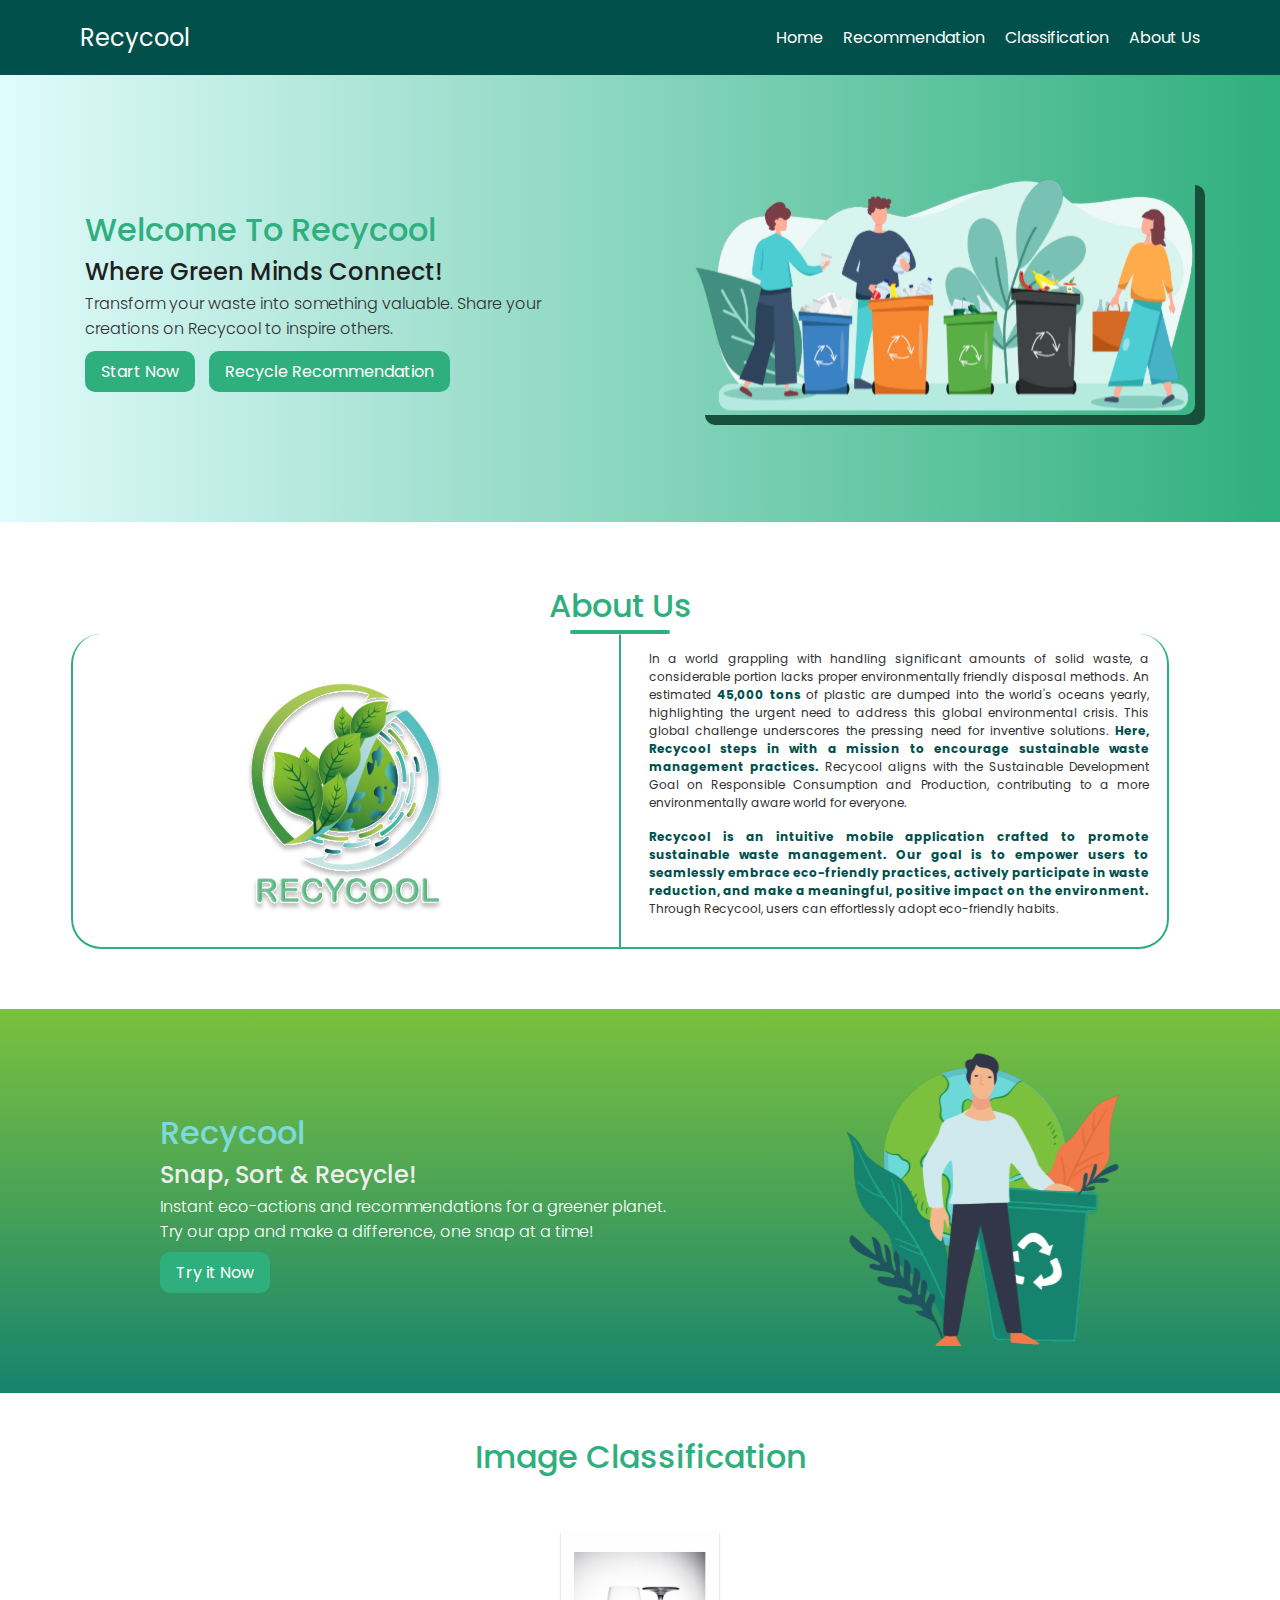
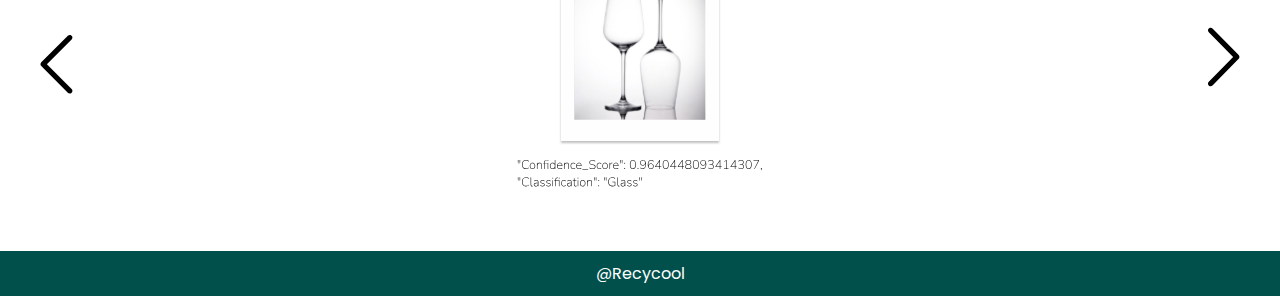
<file: index.html>
<!DOCTYPE html>
<html lang="en">

<head>
    <meta charset="UTF-8">
    <meta name="viewport" content="width=device-width, initial-scale=1.0">
    <link rel="stylesheet" href="assets/style/style.css">
    <title>Document</title>
</head>

<body>

    <header>
        <nav>
            <a href="index.html"><span>Recycool</span></a>
            <ul>
                <li><a href="index.html">Home</a></li>
                <li><a href="recommendation.html">Recommendation</a></li>
                <li><a href="process.html">Classification</a></li>
                <li><a href="#">About Us</a></li>
            </ul>
        </nav>
    </header>

    <main>

        <!-- First Section -->

        <section class="first_section">
            <div class="welcome_section">
                <h1>Welcome To Recycool</h1>
                <h2>Where Green Minds Connect!</h2>
                <p>Transform your waste into something valuable. Share your <br> creations on Recycool to inspire
                    others.</p>
                <div class="flex_row">
                    <a href="process.html">Start Now</a>
                    <a href="recommendation.html">Recycle Recommendation</a>
                </div>
            </div>
            <figure><img src="assets/img/Image_Login_Page.svg" alt="" class="welcome_image"></figure>
        </section>

        <!-- Second Section -->

        <section class="second_section">
            <h1>About Us</h1>
            <div class="line_about"></div>
            <div class="line_about_middle"></div>
            <div class="line_about_border"></div>
            <article class="">
                <figure class="recycool_img"><img src="assets/img/Ellipse_5.svg" alt=""></figure>
                <div class="p_about">
                    <p>In a world grappling with handling significant amounts of solid waste, a considerable portion
                        lacks
                        proper environmentally friendly disposal methods. An estimated <span>45,000 tons</span> of
                        plastic are dumped into
                        the world's oceans yearly, highlighting the urgent need to address this global environmental
                        crisis.
                        This global challenge underscores the pressing need for inventive solutions. <span>Here,
                            Recycool steps in
                            with a mission to encourage sustainable waste management practices.</span> Recycool aligns
                        with the Sustainable
                        Development Goal on Responsible Consumption and Production, contributing to a more
                        environmentally
                        aware world for everyone.</p>
                    <p><span>Recycool is an intuitive mobile application crafted to promote sustainable waste
                            management. Our goal is
                            to empower users to seamlessly embrace eco-friendly practices, actively participate in waste
                            reduction,
                            and make a meaningful, positive impact on the environment.</span> Through Recycool, users
                        can effortlessly
                        adopt eco-friendly habits.</p>
                </div>
            </article>
        </section>

        <!-- Third Section -->

        <section class="third_section">
            <div class="try_recycool">
                <h1>Recycool</h1>
                <h2>Snap, Sort & Recycle!</h2>
                <p>Instant eco-actions and recommendations for a greener planet.
                    <br>Try our app and make a difference, one snap at a time!
                </p>
                <a href="process.html">Try it Now</a>
            </div>
            <figure class="third_section_image"><img src="assets/img/Recycle_Icon_1.svg" alt=""></figure>
        </section>

        <!-- Fourth Section -->

        <section class="fourth_section">
            <h1>Image Classification</h1>
            <div class="slider-container">
                <button class="prev-button" onclick="prevImage()"><img src="assets/img/forward.svg" alt=""></button>
                <div class="slider">
                    <img src="assets/img/Group_1.svg" alt="" class="slide active">
                    <img src="assets/img/Group_2.svg" alt="" class="slide inactive">
                    <img src="assets/img/Group_3.svg" alt="" class="slide inactive">
                    <img src="assets/img/Group_4.svg" alt="" class="slide inactive">
                    <img src="assets/img/Group_5.svg" alt="" class="slide inactive">
                </div>
                <button class="next-button" onclick="nextImage()"><img src="assets/img/forward.svg" alt=""></button>
            </div>
        </section>

    </main>

    <footer>
        <a href="#">@Recycool</a>
    </footer>

    <!-- Script JS -->
    <script src="assets/js/index.js"></script>
</body>

</html>
</file>
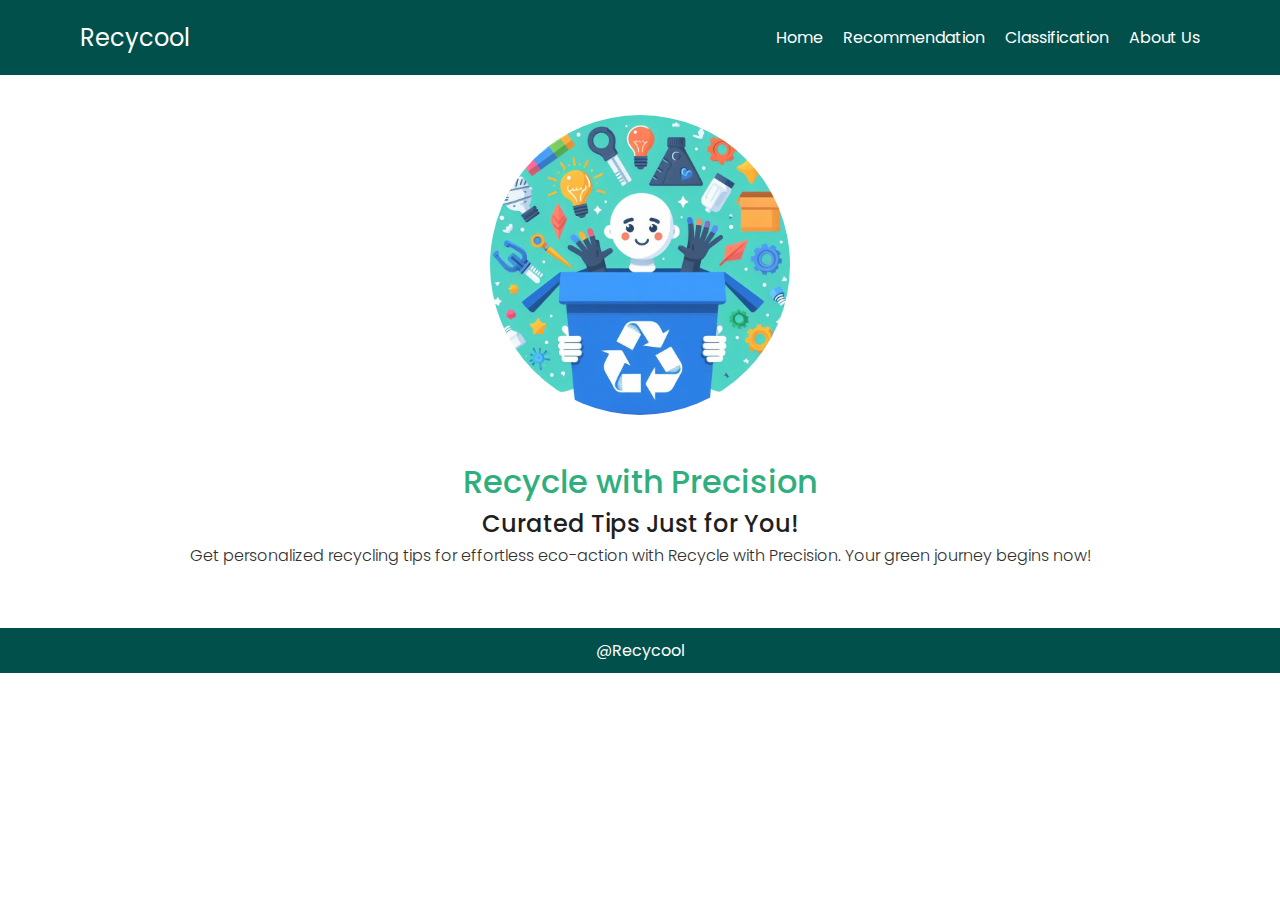
<file: recommendation.html>
<!DOCTYPE html>
<html lang="en">

<head>
    <meta charset="UTF-8">
    <meta name="viewport" content="width=device-width, initial-scale=1.0">
    <link rel="stylesheet" href="assets/style/recommendation.css">
    <title>Document</title>
</head>

<body>
    <header>
        <nav>
            <a href="index.html"><span>Recycool</span></a>
            <ul>
                <li><a href="index.html">Home</a></li>
                <li><a href="recommendation.html">Recommendation</a></li>
                <li><a href="process.html">Classification</a></li>
                <li><a href="#">About Us</a></li>
            </ul>
        </nav>
    </header>

    <main>
        <section class="first_section">
            <figure class="welcome_image"><img src="assets/img/Recycle_Icon_2.svg" alt="" class=""></figure>
            <div class="welcome_section">
                <h1>Recycle with Precision</h1>
                <h2>Curated Tips Just for You!</h2>
                <p>Get personalized recycling tips for effortless eco-action with Recycle with Precision. Your green
                    journey begins now!</p>
            </div>
        </section>
    </main>

    <footer>
        <a href="#">@Recycool</a>
    </footer>
</body>

</html>
</file>
<file: assets/style/style.css>
@import url('https://fonts.googleapis.com/css2?family=Poppins:ital,wght@0,100;0,200;0,300;0,400;0,500;0,600;0,700;0,800;0,900;1,100;1,200;1,300;1,400;1,500;1,600;1,700;1,800;1,900&display=swap');

* {
    margin: 0;
    padding: 0;
    box-sizing: border-box;
    font-family: "Poppins", sans-serif;
}

.border {
    border: solid;
}

.flex_row {
    display: flex;
    gap: 14px;
}

/* Header */

nav {
    display: flex;
    justify-content: space-between;
    background-color: #01504b;
    color: white;
    padding: 20px 80px;
}

a {
    text-decoration: none;
}

a span {
    font-size: x-large;
    color: white;
}

ul {
    list-style: none;
    display: flex;
    height: max-content;
    margin: auto 0px;
}

ul li a {
    margin-left: 20px;
    color: white;
}

/* Main */

/* First Section */
.first_section {
    background: linear-gradient(to right, #e0fbfc, #2FAF7E);
    display: flex;
    justify-content: center;
    gap: 12vw;
    padding-top: 100px;
    padding-bottom: 100px;
}

h1,
h2 {
    font-weight: 500;
}

h1 {
    font-size: xx-large;
    color: #2FAF7E;
}

h2 {
    font-size: x-large;
    color: #1F1F1F;
}

p {
    font-weight: 300;
    padding-top: 2px;
    color: #303030;
}

.welcome_section {
    height: max-content;
    margin: auto 0;
}

.welcome_section a {
    background-color: #2FAF7E;
    padding: 8px 16px;
    border-radius: 10px;
    cursor: pointer;
    border: transparent;
    color: white;
    font-size: medium;
    width: max-content;
    display: block;
    margin-top: 10px;
}

.welcome_image {
    width: 500px;
    height: auto;
    border-radius: 10px;
    box-shadow: 10px 10px 0px rgba(22, 80, 58, 1);
}

/* Second Section */

.second_section {
    display: flex;
    position: relative;
    flex-direction: column;
    width: max-content;
    margin: 60px auto;
    padding-right: 40px;
}

.second_section h1 {
    text-align: center;
}

.line_about {
    border: #2FAF7E solid 2px;
    border-radius: 50px;
    width: 100px;
    align-self: center;
}

.line_about_middle {
    border: #2FAF7E solid 1.5px;
    border-radius: 50px;
    width: max-content;
    height: 315px;
    align-self: center;
    position: absolute;
    bottom: 0;
}

.line_about_border {
    border-bottom: solid 2px #2FAF7E;
    border-right: solid 2px #2FAF7E;
    border-left: solid 2px #2FAF7E;
    border-radius: 30px;
    width: 100%;
    height: 315px;
    align-self: center;
    position: absolute;
    bottom: 0;
}

.second_section p {
    text-align: justify;
    margin-top: 14px;
}

article {
    display: flex;
    justify-content: center;
}

.recycool_img {
    width: max-content;
    margin-left: 100px;
}

.p_about {
    width: 500px;
    margin-left: 150px;
}

.p_about p {
    font-size: 12px;
    font-weight: 400;
}

.p_about p span {
    color: #01504b;
    font-weight: bold;
}

/* Third Section */

.third_section {
    background: linear-gradient(to bottom, #7BC13E, #16836E);
    display: flex;
    justify-content: center;
    gap: 14vw;
}

.try_recycool {
    height: max-content;
    margin: auto 0;
    padding: 100px 0px;
}

.try_recycool h1 {
    color: #7ddada;
}

.try_recycool h2 {
    color: #eeeeee;
}

.try_recycool p {
    color: #ffffff;
}

.try_recycool a {
    background-color: #2FAF7E;
    padding: 8px 16px;
    border-radius: 10px;
    cursor: pointer;
    border: transparent;
    color: white;
    font-size: medium;
    width: max-content;
    display: block;
    margin-top: 8px;
}

.third_section_image {
    height: max-content;
    margin: auto 0;
}

/* Fourth Section */

.fourth_section {
    margin: 40px auto;
    text-align: center;
}

.slider-container {
    width: max-content;
    margin: 30px auto;
    overflow: hidden;
    position: relative;
}

.slider {
    margin-top: 20px;
    margin-bottom: 20px;
    display: flex;
    transition: transform 0.5s ease-in-out;
}

.slide {
    flex: 0 0 100%;
    height: auto;
    max-width: 100%;
    max-height: 260px;
    margin: 0 auto;
    opacity: 0;
    transition: opacity 0.5s ease-in-out;
}

.active {
    opacity: 1;
}

.slider-container button {
    background-color: white;
    border: white;
    cursor: pointer;
    position: absolute;
    top: 40%;
    transform: translateY(-10%);
    z-index: 1; /* Ensure the buttons are above the images */
}

.slider-container .prev-button {
    transform: scaleX(-1);
    left: 0;
}

.slider-container .next-button {
    right: 0;
    transform-origin: center;
}










/* Footer */
footer {
    display: flex;
    padding: 10px 0px;
    background-color: #01504b;
}

footer a{
    width: max-content;
    margin: auto auto;
    font-weight: 400;
    color: white;
}
</file>
<file: assets/style/recommendation.css>
@import url('https://fonts.googleapis.com/css2?family=Poppins:ital,wght@0,100;0,200;0,300;0,400;0,500;0,600;0,700;0,800;0,900;1,100;1,200;1,300;1,400;1,500;1,600;1,700;1,800;1,900&display=swap');

* {
    margin: 0;
    padding: 0;
    box-sizing: border-box;
    font-family: "Poppins", sans-serif;
}

.border {
    border: solid;
}

.flex_row {
    display: flex;
    gap: 14px;
}

/* Header */

nav {
    display: flex;
    justify-content: space-between;
    background-color: #01504b;
    color: white;
    padding: 20px 80px;
}

a {
    text-decoration: none;
}

a span {
    font-size: x-large;
    color: white;
}

ul {
    list-style: none;
    display: flex;
    height: max-content;
    margin: auto 0px;
}

ul li a {
    margin-left: 20px;
    color: white;
}

/* Main */
.first_section {
    /* background: linear-gradient(to right, #e0fbfc, #2FAF7E); */
    display: flex;
    flex-direction: column;
    justify-content: center;
    gap: 4vh;
    padding-top: 40px;
    padding-bottom: 60px;
}

h1,
h2 {
    font-weight: 500;
}

h1 {
    font-size: xx-large;
    color: #2FAF7E;
}

h2 {
    font-size: x-large;
    color: #1F1F1F;
}

p {
    font-weight: 300;
    padding-top: 2px;
    color: #303030;
}

.welcome_image {
    width: max-content;
    margin: auto;
}

.welcome_image img {
    height: auto;
    border-radius: 40px;
}

.welcome_section {
    height: max-content;
    margin: auto;
    text-align: center;
}

.welcome_section a {
    background-color: #2FAF7E;
    padding: 8px 16px;
    border-radius: 10px;
    cursor: pointer;
    border: transparent;
    color: white;
    font-size: medium;
    width: max-content;
    display: block;
    margin-top: 10px;
}

/* Footer */
footer {
    display: flex;
    padding: 10px 0px;
    background-color: #01504b;
}

footer a{
    width: max-content;
    margin: auto auto;
    font-weight: 400;
    color: white;
}
</file>
